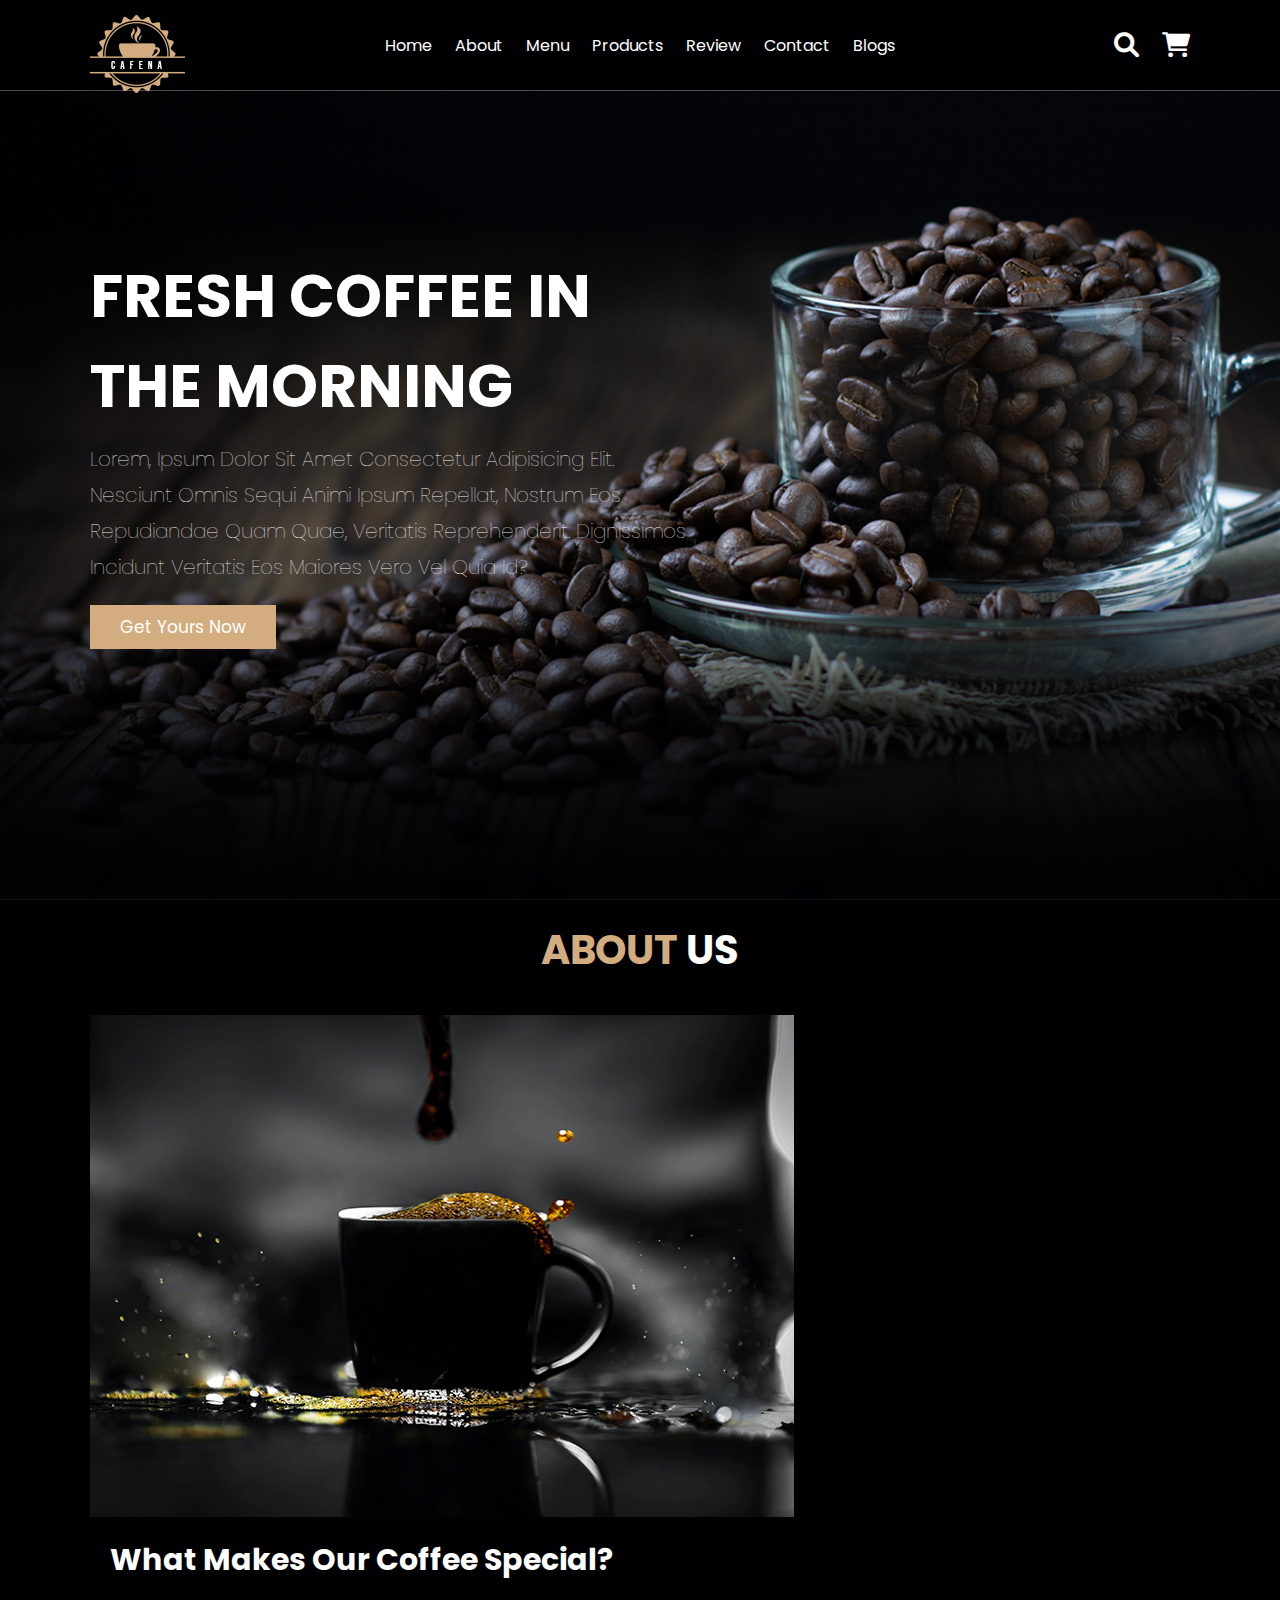
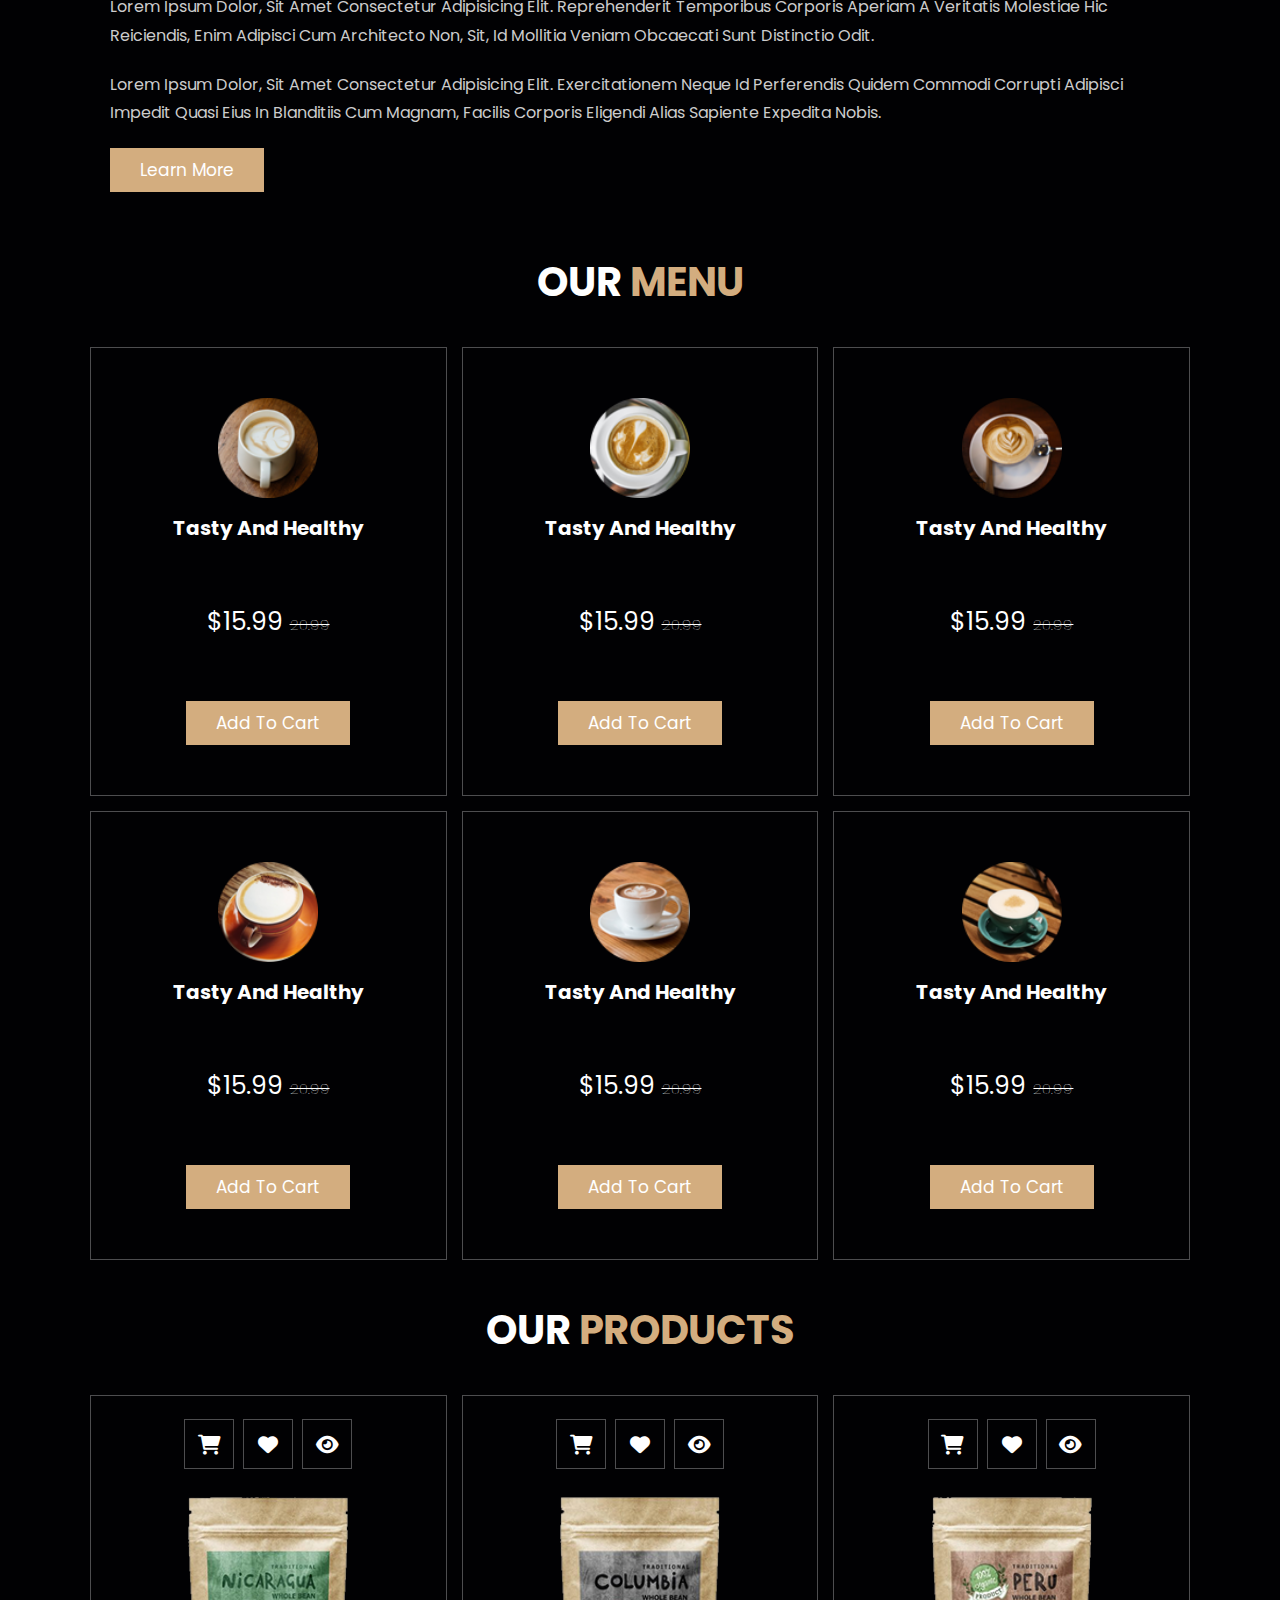
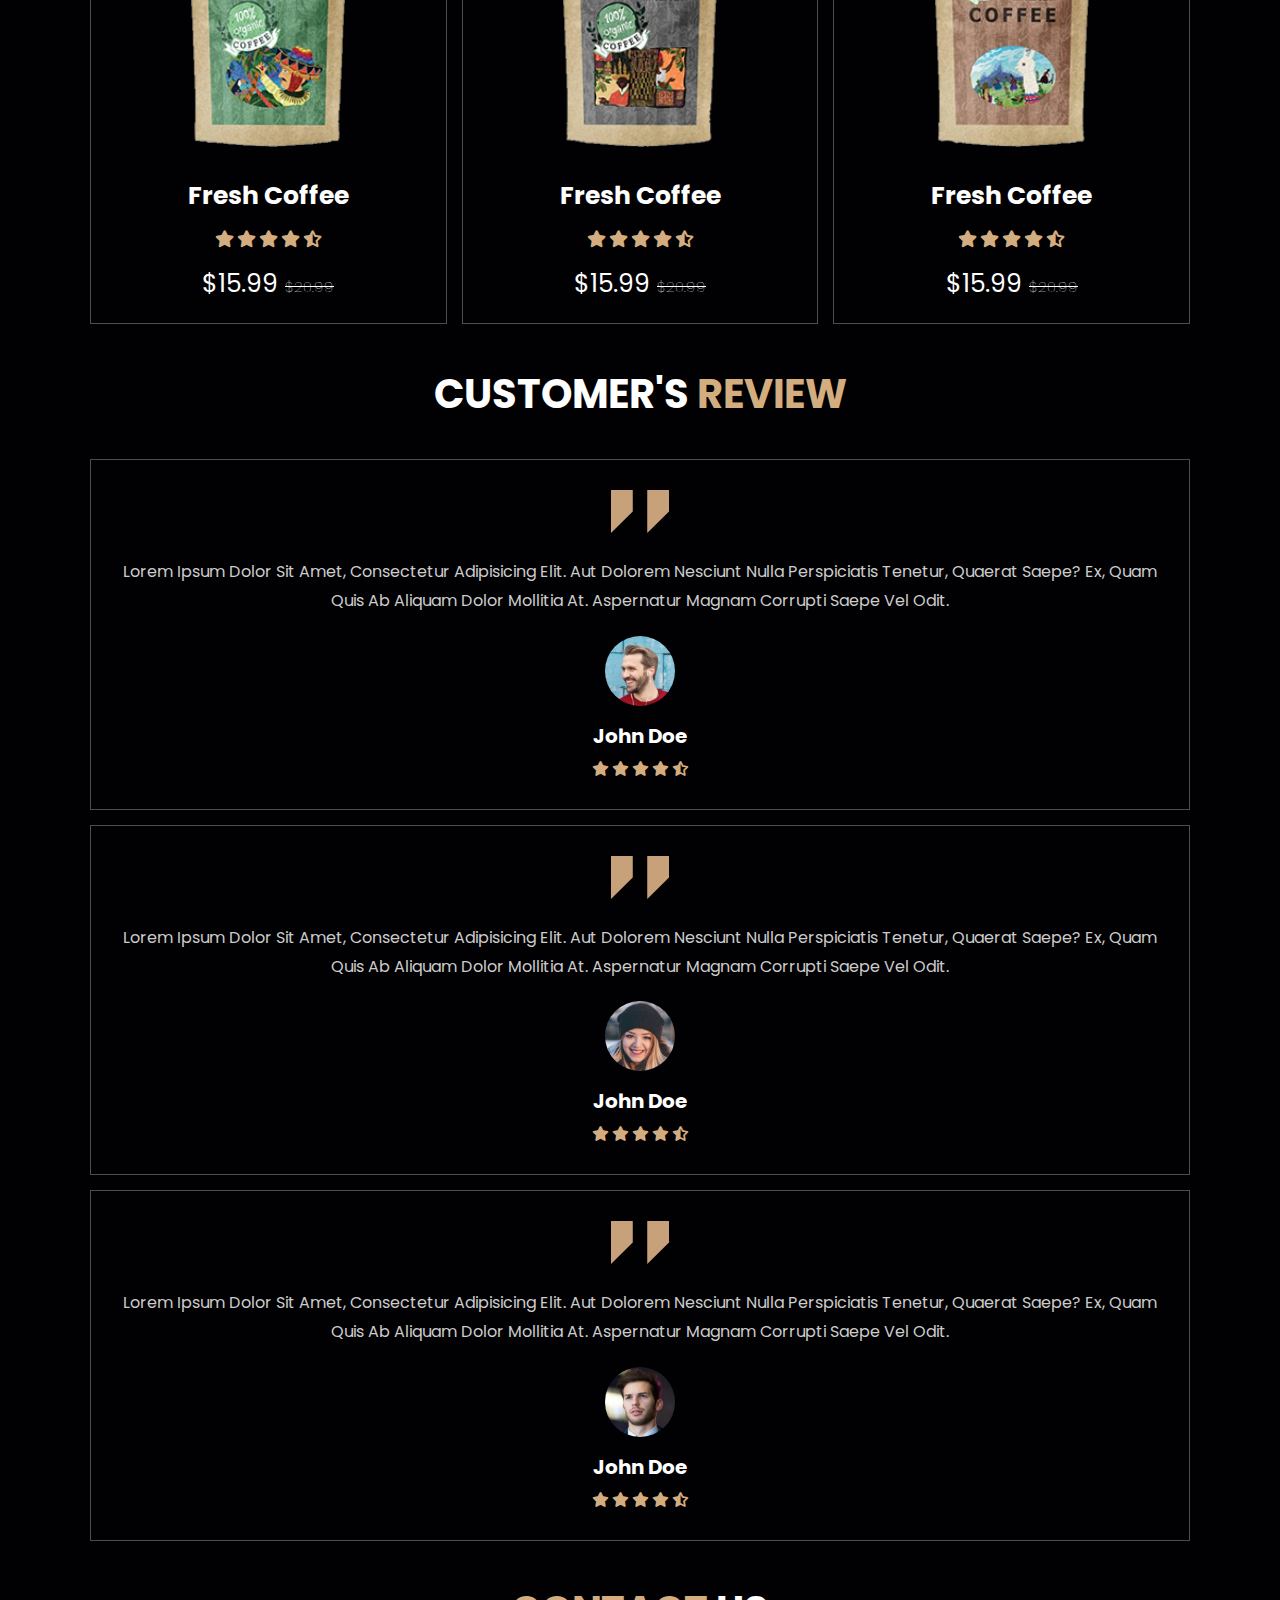
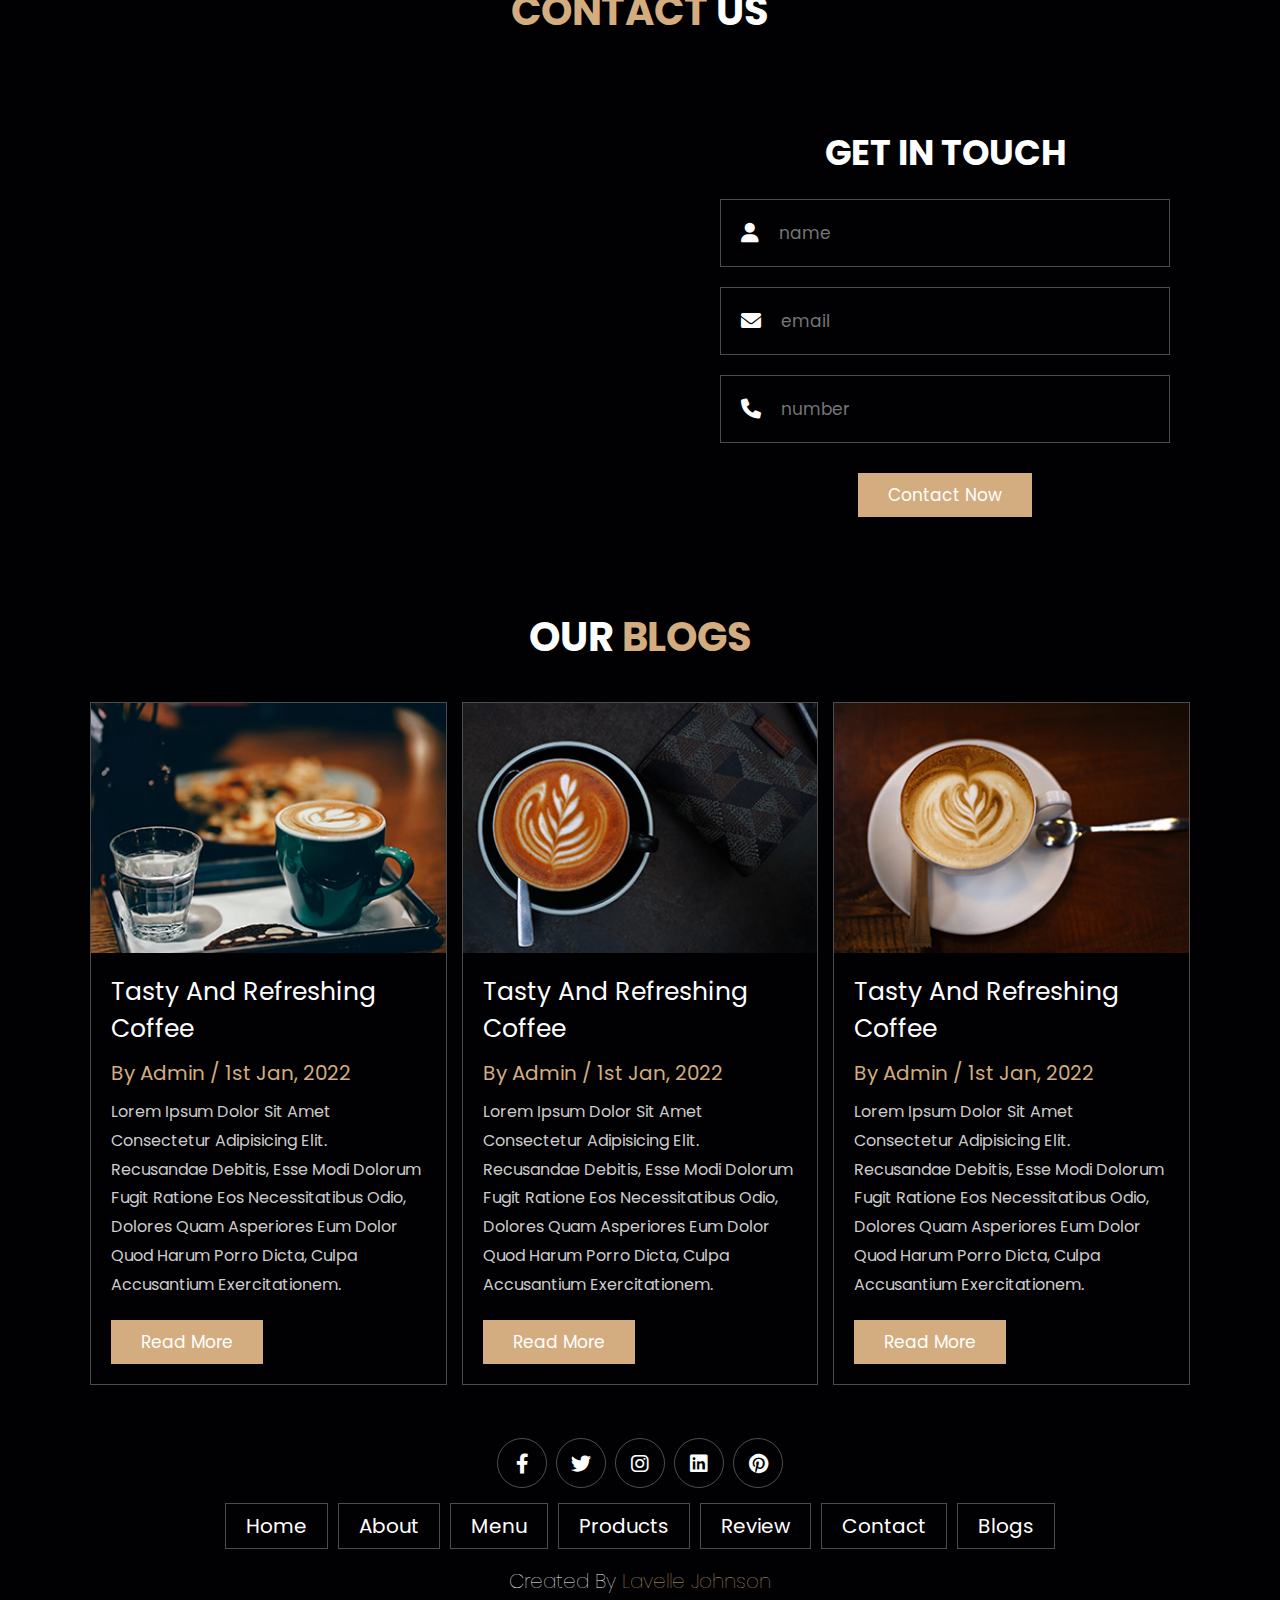
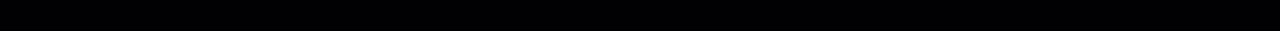
<file: index.html>
<!DOCTYPE html>
<html lang="en">
<head>
    <meta charset="UTF-8">
    <meta http-equiv="X-UA-Compatible" content="IE=edge">
    <meta name="viewport" content="width=device-width, initial-scale=1.0">
    <title>LJ Coffee Shop</title>
<!-- font awesome cdn link -->
    <link rel="stylesheet" href="https://cdnjs.cloudflare.com/ajax/libs/font-awesome/6.0.0/css/all.min.css">

    <!-- css file link -->
    <link rel="stylesheet" href="LJcoffee.css">

</head>
<body>
    
    <!-- header section starts -->

    <header class="header">

        <a href="#" class="logo">
            <img src="images/logo.png" alt="">
        </a>

        <navbar class="navbar">
            <a href="#home">home</a>
            <a href="#about">about</a>
            <a href="#menu">menu</a>
            <a href="#products">products</a>
            <a href="#review">review</a>
            <a href="#contact">contact</a>
            <a href="#blogs">blogs</a>
        </navbar>

        <div class="icons">
            <div class="fas fa-search" id="search-btn"></div>
            <div class="fas fa-shopping-cart" id="cart-btn"></div>
            <div class="fas fa-bars" id="menu-btn"></div>
        </div>

        <div class="search-form">
            <input type="search" id="search-box" placeholder="search here...">
            <label for="search-box" class="fas fa-search"></label>
        </div>

        <div class="cart-items-container">
            
            <div class="cart-item">
                <span class="fas fa-times"></span>
                <img src="images/cart-item-1.png" alt="">
                <div class="content">
                    <h3>cart item 01</h3>
                    <div class="price">$15.99/-</div>
                </div>
            </div>

            <div class="cart-item">
                <span class="fas fa-times"></span>
                <img src="images/cart-item-2.png" alt="">
                <div class="content">
                    <h3>cart item 21</h3>
                    <div class="price">$15.99/-</div>
                </div>
            </div>

            <div class="cart-item">
                <span class="fas fa-times"></span>
                <img src="images/cart-item-3.png" alt="">
                <div class="content">
                    <h3>cart item 03</h3>
                    <div class="price">$15.99/-</div>
                </div>
            </div>

            <div class="cart-item">
                <span class="fas fa-times"></span>
                <img src="images/cart-item-4.png" alt="">
                <div class="content">
                    <h3>cart item 04</h3>
                    <div class="price">$15.99/-</div>
                </div>
            </div>
            <a href="#" class="btn">checkout now</a>
        </div>

    </header>


    <!-- header section ends -->


<!-- home section starts -->

<section class="home" id="home">

    <div class="content">
        <h3>fresh coffee in the morning</h3>
        <p>Lorem, ipsum dolor sit amet consectetur adipisicing elit. Nesciunt omnis sequi animi ipsum repellat, nostrum eos repudiandae quam quae, veritatis reprehenderit. Dignissimos incidunt veritatis eos maiores vero vel quia id?</p>
        <a href="#" class="btn">get yours now</a>
    </div>

</section>


<!-- home section ends -->


<!-- about section starts -->

    <section class="about" id="about">

        <h1 class="heading"> <span>about</span> us </h1>

        <div class="row">
            <img src="images/about-img.jpeg" alt="">

            <div class="content">
                <h3>what makes our coffee special?</h3>
                <p>Lorem ipsum dolor, sit amet consectetur adipisicing elit. Reprehenderit temporibus corporis aperiam a veritatis molestiae hic reiciendis, enim adipisci cum architecto non, sit, id mollitia veniam obcaecati sunt distinctio odit.</p>
                <p>Lorem ipsum dolor, sit amet consectetur adipisicing elit. Exercitationem neque id perferendis quidem commodi corrupti adipisci impedit quasi eius in blanditiis cum magnam, facilis corporis eligendi alias sapiente expedita nobis.</p>
                <a href="#" class="btn">learn more</a>
            </div>

        </div>

    </section>


<!-- about section ends -->

<!-- menu section starts -->

    <section class="menu" id="menu">

        <h1 class="heading"> our <span>menu </span></h1>

        <div class="box-container">

            <div class="box">
                <img src="images/menu-1.png" alt="">
                <h3>tasty and healthy</h3>
                <div class="price"> $15.99 <span>20.99</span></div>
                <a href="#" class="btn">add to cart</a>
            </div>

            <div class="box">
                <img src="images/menu-2.png" alt="">
                <h3>tasty and healthy</h3>
                <div class="price"> $15.99 <span>20.99</span></div>
                <a href="#" class="btn">add to cart</a>
            </div>

            <div class="box">
                <img src="images/menu-3.png" alt="">
                <h3>tasty and healthy</h3>
                <div class="price"> $15.99 <span>20.99</span></div>
                <a href="#" class="btn">add to cart</a>
            </div>

            <div class="box">
                <img src="images/menu-4.png" alt="">
                <h3>tasty and healthy</h3>
                <div class="price"> $15.99 <span>20.99</span></div>
                <a href="#" class="btn">add to cart</a>
            </div>

            <div class="box">
                <img src="images/menu-5.png" alt="">
                <h3>tasty and healthy</h3>
                <div class="price"> $15.99 <span>20.99</span></div>
                <a href="#" class="btn">add to cart</a>
            </div>

            <div class="box">
                <img src="images/menu-6.png" alt="">
                <h3>tasty and healthy</h3>
                <div class="price"> $15.99 <span>20.99</span></div>
                <a href="#" class="btn">add to cart</a>
            </div>

        </div>

    </section>

<!-- menu section ends-->


<!-- products section starts -->

    <section class="products" id="products">

        <h1 class="heading"> our <span>products</span> </h1>

        <div class="box-container">

            <div class="box">
                <div class="icons">
                    <a href="#" class="fas fa-shopping-cart"></a>
                    <a href="#" class="fas fa-heart"></a>
                    <a href="#" class="fas fa-eye"></a>
                </div>
                <div class="image">
                    <img src="images/product-1.png" alt="">
                </div>
                <div class="content">
                    <h3>fresh coffee</h3>
                     <div class="stars">
                        <i class="fas fa-star"></i>
                        <i class="fas fa-star"></i>
                        <i class="fas fa-star"></i>
                        <i class="fas fa-star"></i>
                        <i class="fas fa-star-half-alt"></i>
                    </div>
                    <div class="price">$15.99 <span>$20.99</span></div>
                </div>
            </div>

            <div class="box">
                <div class="icons">
                    <a href="#" class="fas fa-shopping-cart"></a>
                    <a href="#" class="fas fa-heart"></a>
                    <a href="#" class="fas fa-eye"></a>
                </div>
                <div class="image">
                    <img src="images/product-2.png" alt="">
                </div>
                <div class="content">
                    <h3>fresh coffee</h3>
                     <div class="stars">
                        <i class="fas fa-star"></i>
                        <i class="fas fa-star"></i>
                        <i class="fas fa-star"></i>
                        <i class="fas fa-star"></i>
                        <i class="fas fa-star-half-alt"></i>
                    </div>
                    <div class="price">$15.99 <span>$20.99</span></div>
                </div>
            </div>

            <div class="box">
                <div class="icons">
                    <a href="#" class="fas fa-shopping-cart"></a>
                    <a href="#" class="fas fa-heart"></a>
                    <a href="#" class="fas fa-eye"></a>
                </div>
                <div class="image">
                    <img src="images/product-3.png" alt="">
                </div>
                <div class="content">
                    <h3>fresh coffee</h3>
                     <div class="stars">
                        <i class="fas fa-star"></i>
                        <i class="fas fa-star"></i>
                        <i class="fas fa-star"></i>
                        <i class="fas fa-star"></i>
                        <i class="fas fa-star-half-alt"></i>
                    </div>
                    <div class="price">$15.99 <span>$20.99</span></div>
                </div>
            </div>

        </div>


    </section>


<!-- products section ends -->

<!-- review section starts -->

    <section class="review" id="review">

        <h1 class="heading">customer's <span>review</span> </h1>

        <div class="box-container">

            <div class="box">
                <img src="images/quote-img.png" alt="" class="quote">
                <p>Lorem ipsum dolor sit amet, consectetur adipisicing elit. Aut dolorem nesciunt nulla perspiciatis tenetur, quaerat saepe? Ex, quam quis ab aliquam dolor mollitia at. Aspernatur magnam corrupti saepe vel odit.</p>
                <img src="images/pic-1.png" alt="" class="user" />
                <h3>john doe</h3>
                <div class="stars">
                    <i class="fas fa-star"></i>
                    <i class="fas fa-star"></i>
                    <i class="fas fa-star"></i>
                    <i class="fas fa-star"></i>
                    <i class="fas fa-star-half-alt"></i>
                </div>
            </div>

            <div class="box">
                <img src="images/quote-img.png" alt="" class="quote">
                <p>Lorem ipsum dolor sit amet, consectetur adipisicing elit. Aut dolorem nesciunt nulla perspiciatis tenetur, quaerat saepe? Ex, quam quis ab aliquam dolor mollitia at. Aspernatur magnam corrupti saepe vel odit.</p>
                <img src="images/pic-2.png" alt="" class="user" />
                <h3>john doe</h3>
                <div class="stars">
                    <i class="fas fa-star"></i>
                    <i class="fas fa-star"></i>
                    <i class="fas fa-star"></i>
                    <i class="fas fa-star"></i>
                    <i class="fas fa-star-half-alt"></i>
                </div>
            </div>

            <div class="box">
                <img src="images/quote-img.png" alt="" class="quote">
                <p>Lorem ipsum dolor sit amet, consectetur adipisicing elit. Aut dolorem nesciunt nulla perspiciatis tenetur, quaerat saepe? Ex, quam quis ab aliquam dolor mollitia at. Aspernatur magnam corrupti saepe vel odit.</p>
                <img src="images/pic-3.png" alt="" class="user" />
                <h3>john doe</h3>
                <div class="stars">
                    <i class="fas fa-star"></i>
                    <i class="fas fa-star"></i>
                    <i class="fas fa-star"></i>
                    <i class="fas fa-star"></i>
                    <i class="fas fa-star-half-alt"></i>
                </div>
            </div>

        </div>

    </section>

<!-- review section ends -->
    
<!-- contact section starts -->

    <section class="contact" id="contact">

        <h1 class="heading"> <span>contact</span> us</h1>

        <div class="row">

            <iframe src="https://www.google.com/maps/embed?pb=!1m18!1m12!1m3!1d25222.105577192186!2d-122.40714200651279!3
            d37.79558899010405!2m3!1f0!2f0!3f0!3m2!1i1024!2i768!4f13.1!3m3!1m2!1s0x808580668e8f3159%3A0x6cf7a313d6a53ec7!2s
            Ferry%20Building!5e0!3m2!1sen!2sus!4v1647239225805!5m2!1sen!2sus" width="600" height="450" style="border:0;" 
            allowfullscreen="" loading="lazy"></iframe>

            <form action="">
                <h3>get in touch</h3>
                <div class="inputBox">
                    <span class="fas fa-user"></span>
                    <input type="text" placeholder="name"> 
                </div>
                <div class="inputBox">
                    <span class="fas fa-envelope"></span>
                    <input type="email" placeholder="email"> 
                </div>
                <div class="inputBox">
                    <span class="fas fa-phone"></span>
                    <input type="number" placeholder="number"> 
                </div>
                <input type="submit" value="contact now" class="btn">
            </form>

        </div>

    </section>


<!-- contact section ends -->

<!-- blogs section starts-->

<section class="blogs" id="blogs">

    <h1 class="heading">our <span>blogs</span> </h1>

    <div class="box-container">

        <div class="box">
            <div class="image">
                <img src="images/blog-1.jpeg" alt="">
            </div>
            <div class="content">
                <a href="#" class="title">tasty and refreshing coffee</a>
                <span>by admin / 1st jan, 2022</span>
                <p>Lorem ipsum dolor sit amet consectetur adipisicing elit. Recusandae debitis, 
                    esse modi dolorum fugit ratione eos necessitatibus odio,
                     dolores quam asperiores eum dolor quod harum porro dicta, 
                    culpa accusantium exercitationem.</p>
                    <a href="#" class="btn">read more</a>
            </div>
        </div>

        <div class="box">
            <div class="image">
                <img src="images/blog-2.jpeg" alt="">
            </div>
            <div class="content">
                <a href="#" class="title">tasty and refreshing coffee</a>
                <span>by admin / 1st jan, 2022</span>
                <p>Lorem ipsum dolor sit amet consectetur adipisicing elit. Recusandae debitis, 
                    esse modi dolorum fugit ratione eos necessitatibus odio,
                     dolores quam asperiores eum dolor quod harum porro dicta, 
                    culpa accusantium exercitationem.</p>
                    <a href="#" class="btn">read more</a>
            </div>
        </div>

        <div class="box">
            <div class="image">
                <img src="images/blog-3.jpeg" alt="">
            </div>
            <div class="content">
                <a href="#" class="title">tasty and refreshing coffee</a>
                <span>by admin / 1st jan, 2022</span>
                <p>Lorem ipsum dolor sit amet consectetur adipisicing elit. Recusandae debitis, 
                    esse modi dolorum fugit ratione eos necessitatibus odio,
                     dolores quam asperiores eum dolor quod harum porro dicta, 
                    culpa accusantium exercitationem.</p>
                    <a href="#" class="btn">read more</a>
            </div>
        </div>


    </div>

</section>

<!-- blogs section ends -->


<!-- footer section starts -->

    <section class="footer">

        <div class="share">
            <a href="#" class="fab fa-facebook-f"></a>
            <a href="#" class="fab fa-twitter"></a>
            <a href="#" class="fab fa-instagram"></a>
            <a href="#" class="fab fa-linkedin"></a>
            <a href="#" class="fab fa-pinterest"></a>
        </div>

        <div class="links">
            <a href="#">home</a>
            <a href="#">about</a>
            <a href="#">menu</a>
            <a href="#">products</a>
            <a href="#">review</a>
            <a href="#">contact</a>
            <a href="#">blogs</a>
        </div>

        <div class="credit"> created by <span>Lavelle Johnson</span></div>

    </section>

<!-- footer section ends -->
    <!--  js file link -->
    <script src="LJcoffee.js"></script>
</body>
</html>
</file>
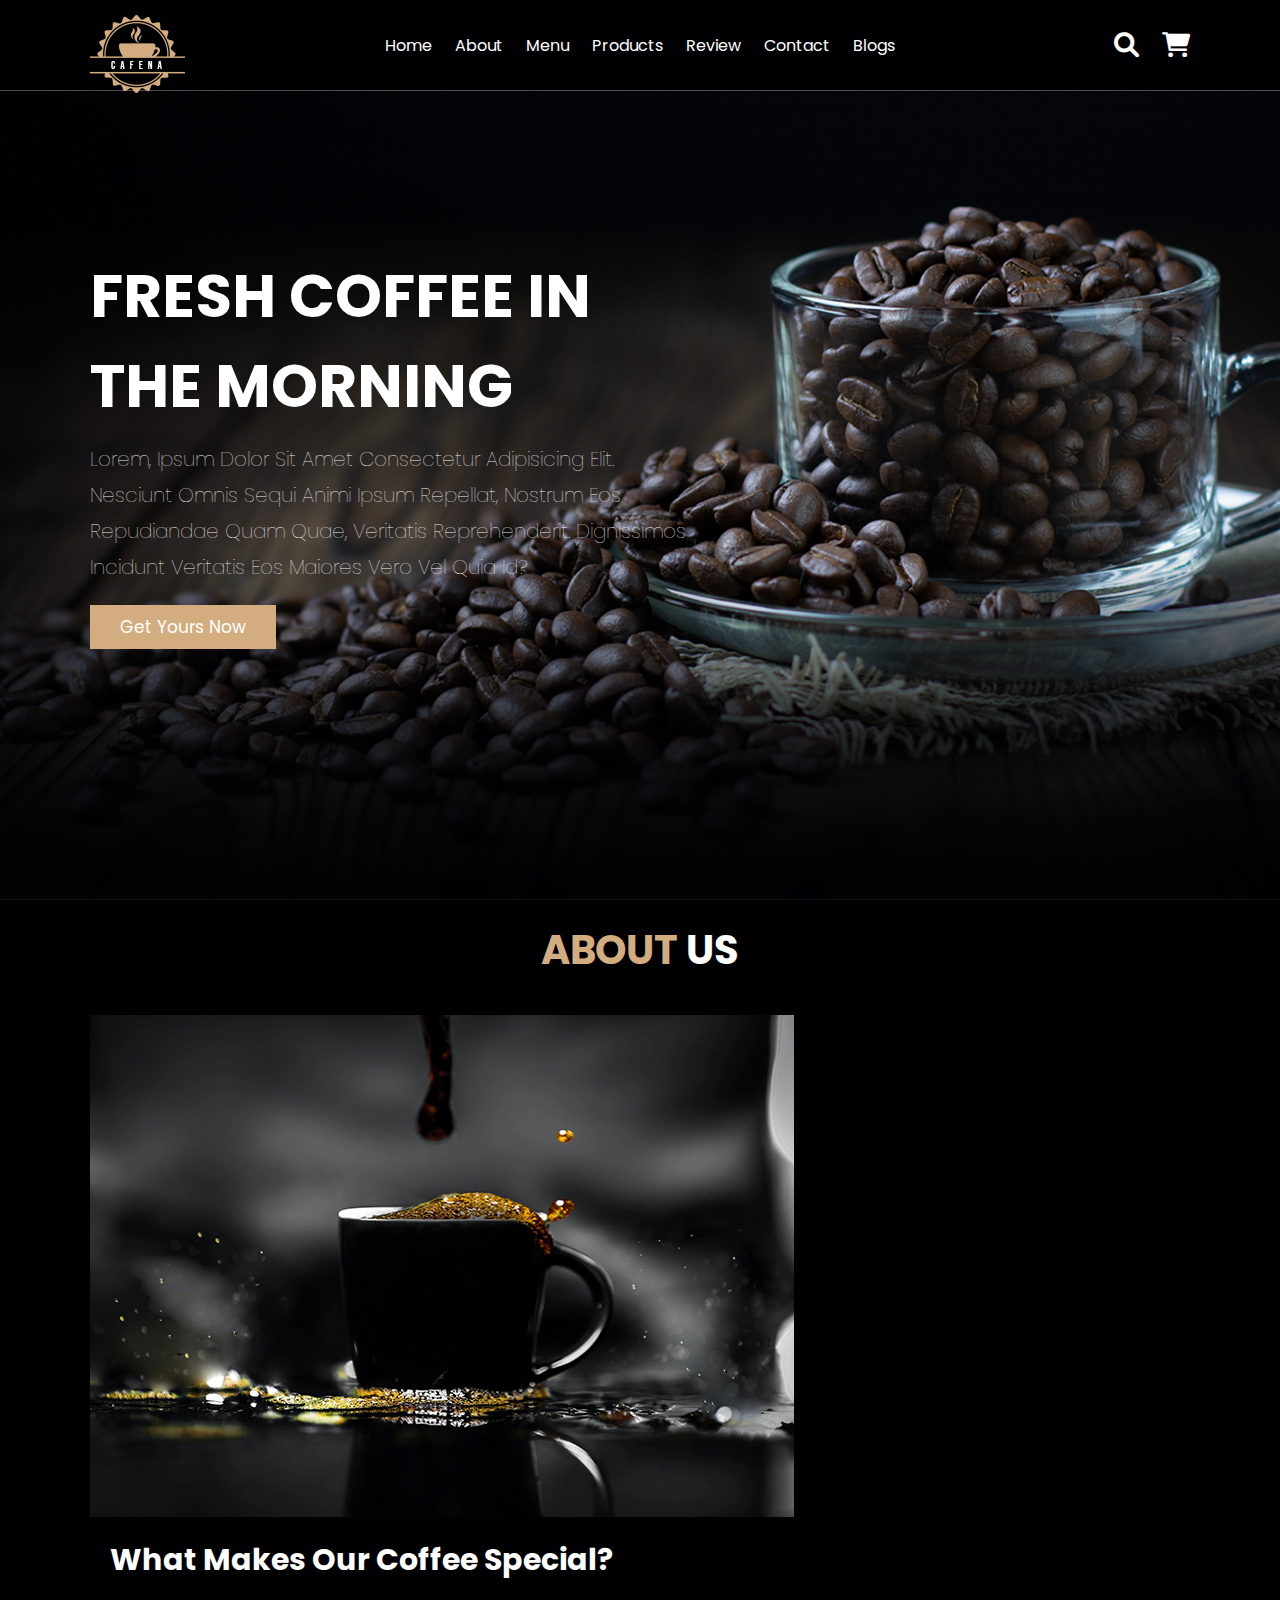
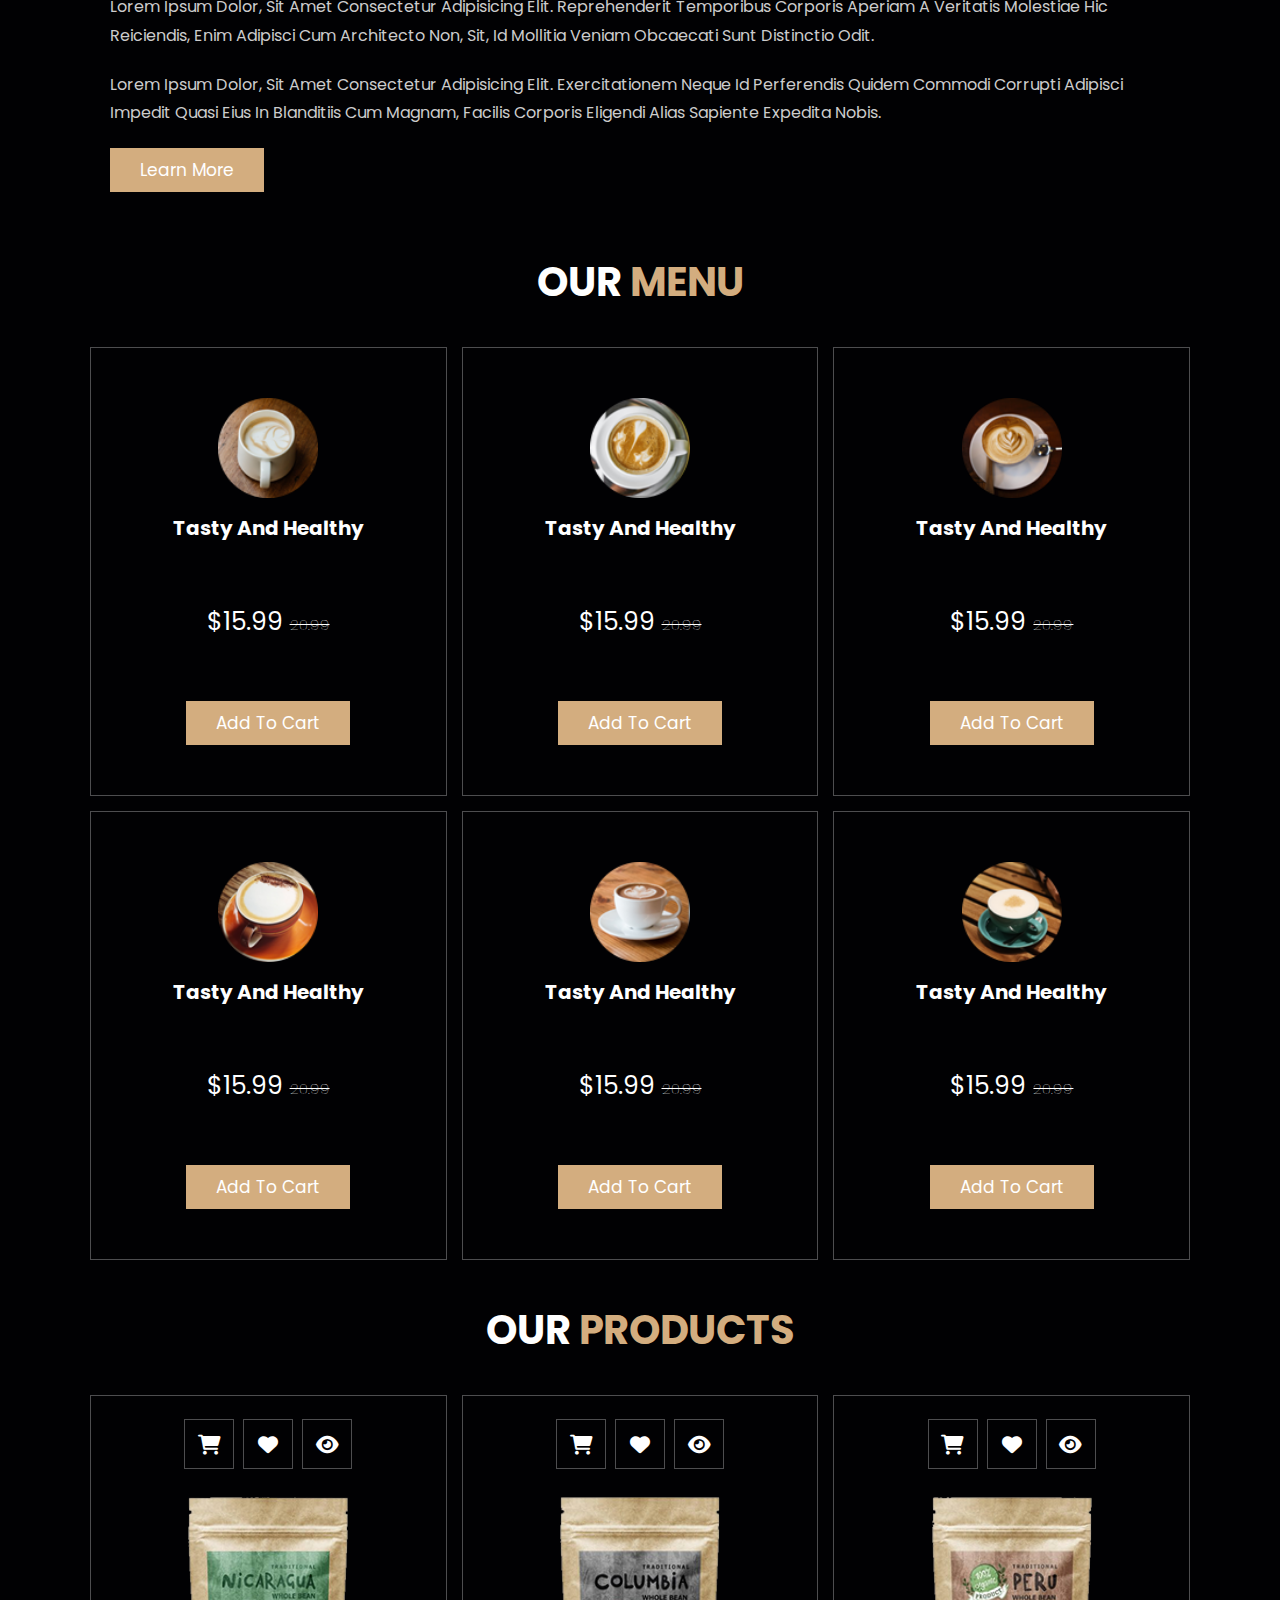
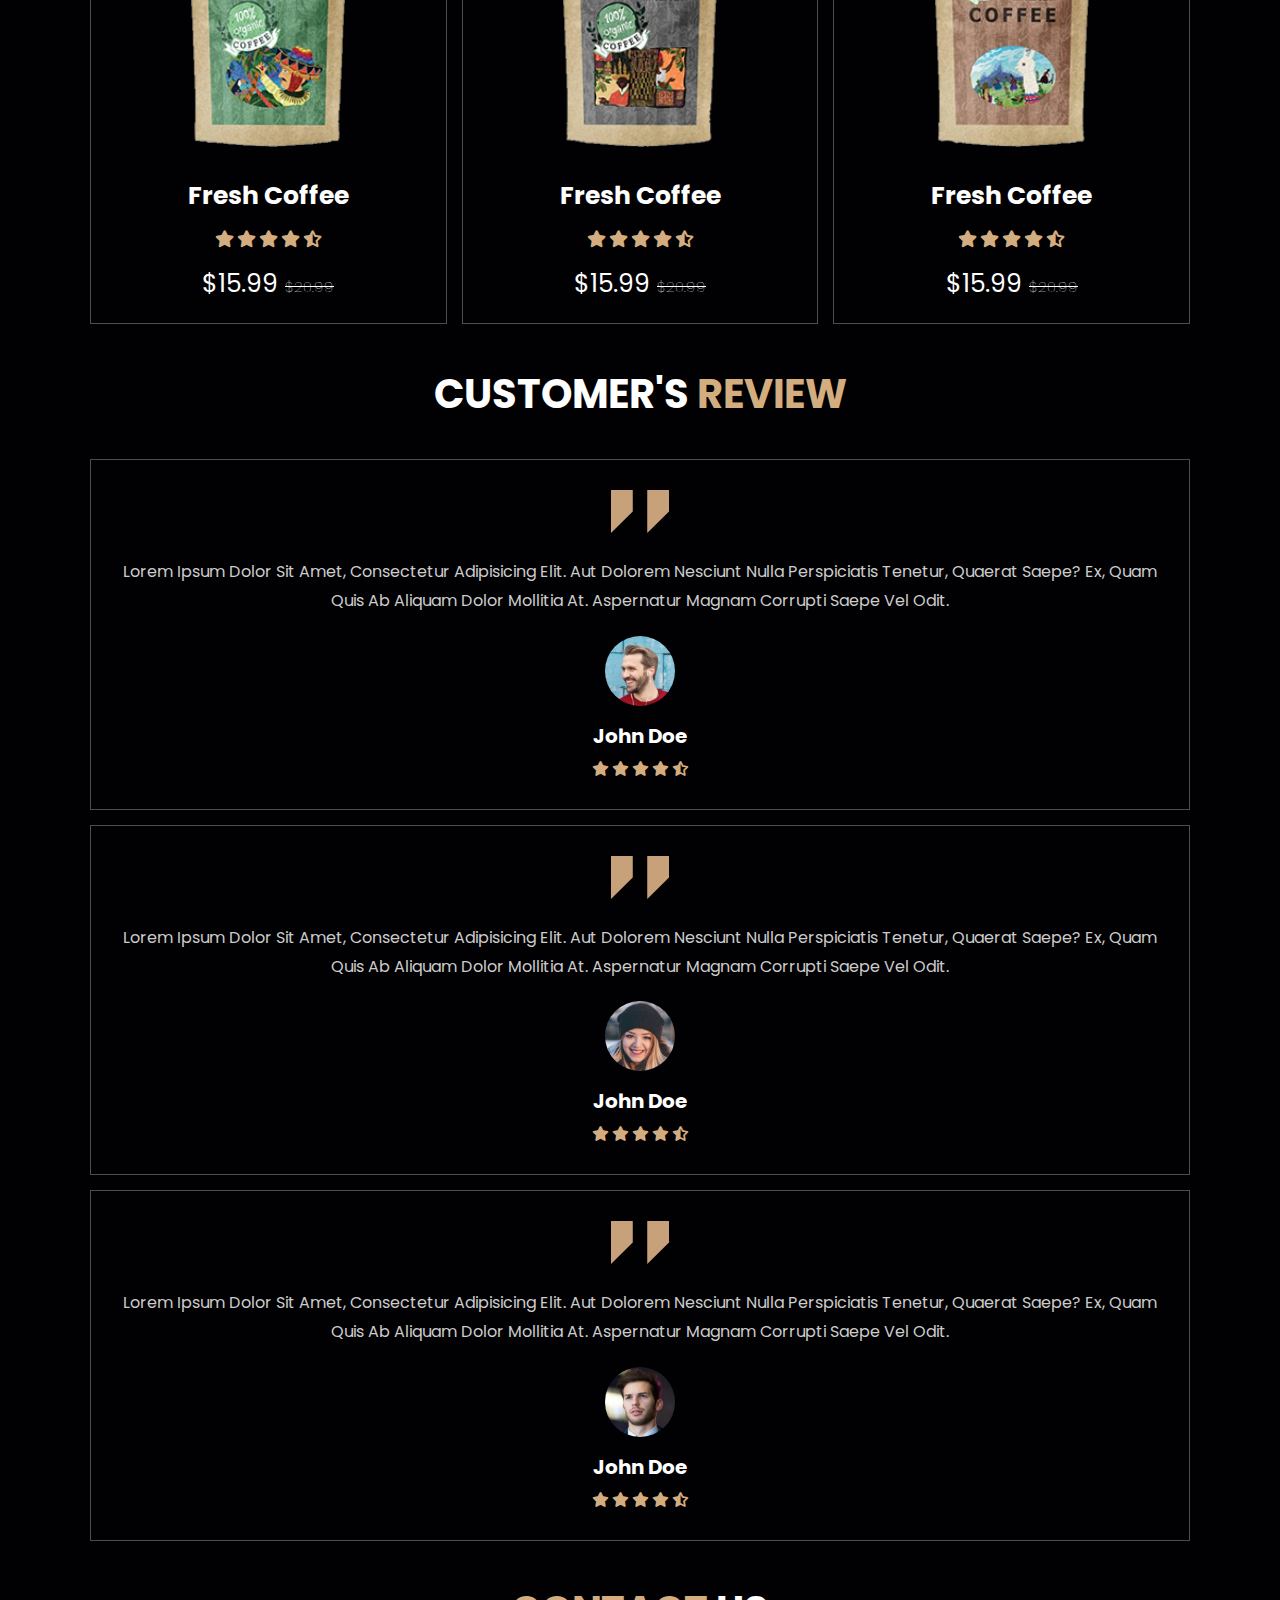
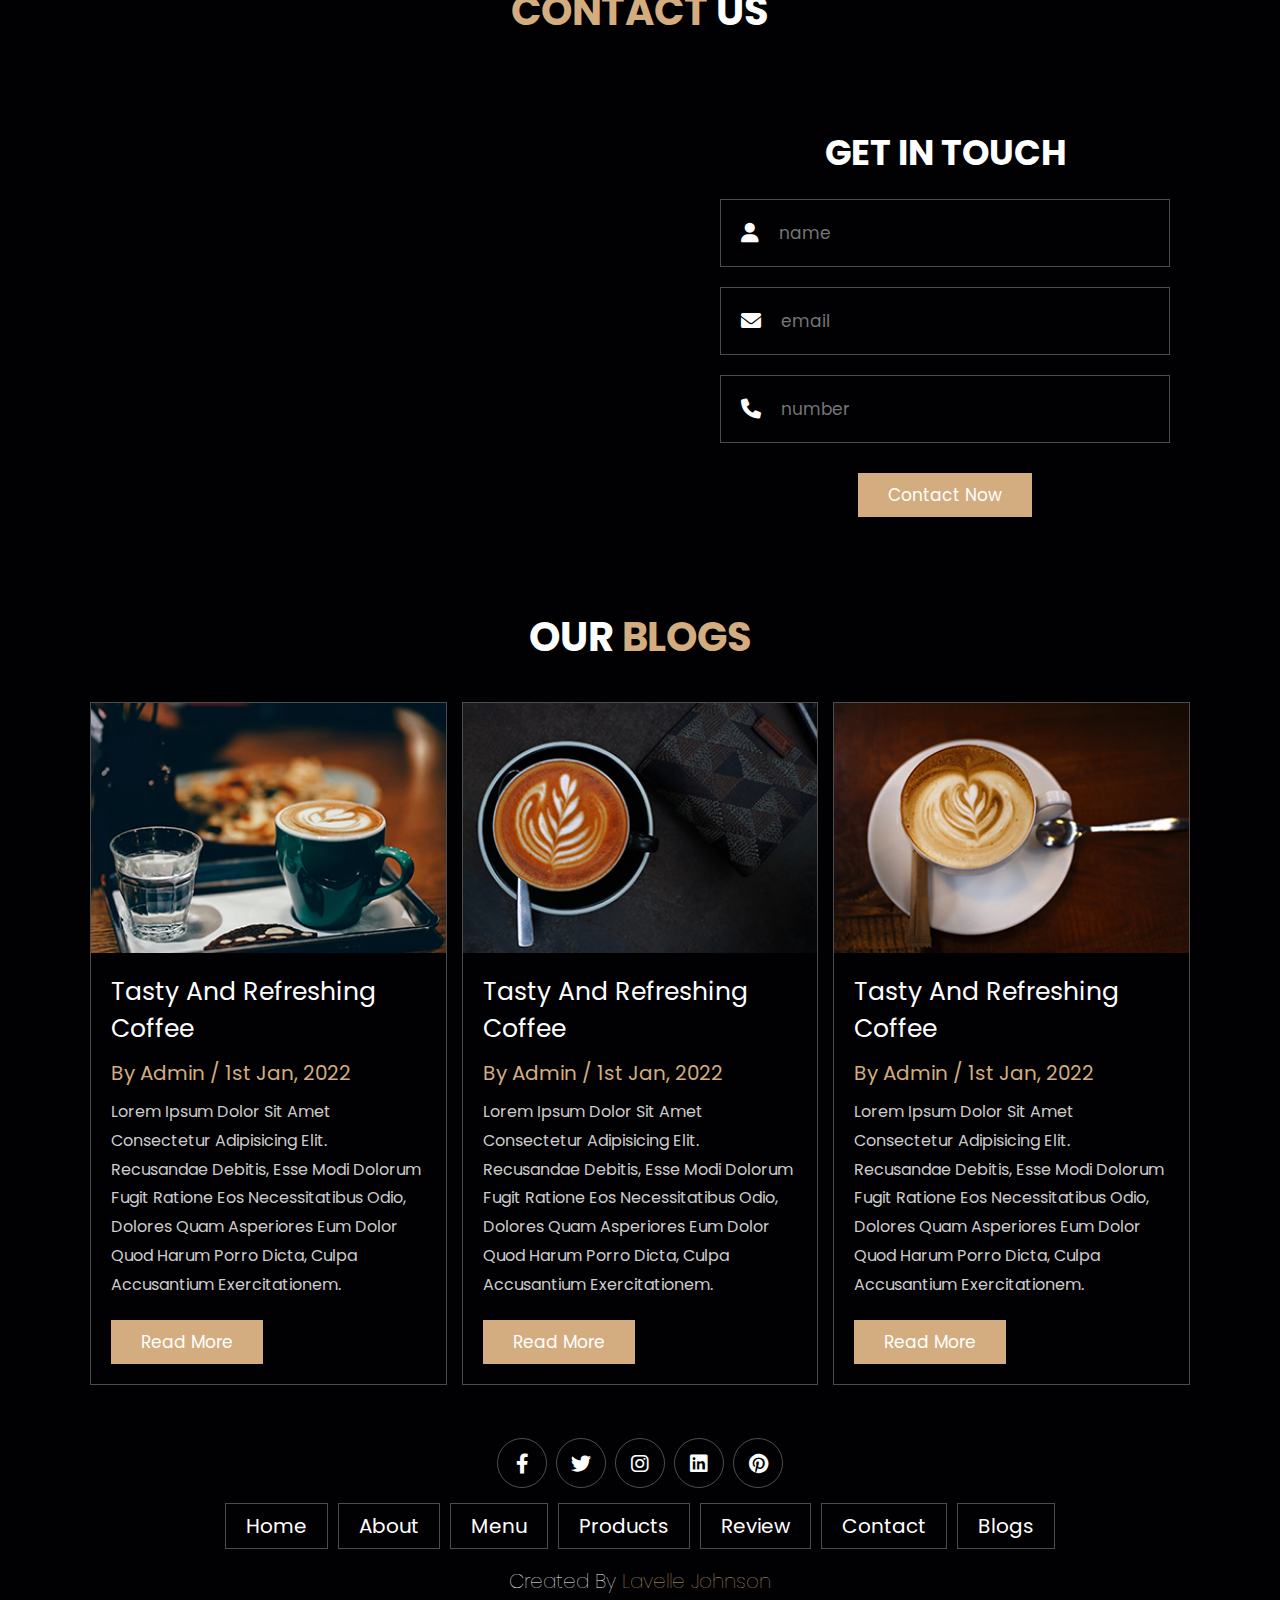
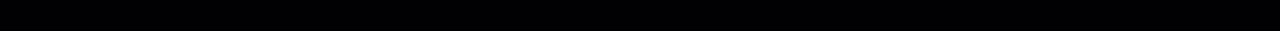
<file: LJcoffee.html>
<!DOCTYPE html>
<html lang="en">
<head>
    <meta charset="UTF-8">
    <meta http-equiv="X-UA-Compatible" content="IE=edge">
    <meta name="viewport" content="width=device-width, initial-scale=1.0">
    <title>LJ Coffee Shop</title>
<!-- font awesome cdn link -->
    <link rel="stylesheet" href="https://cdnjs.cloudflare.com/ajax/libs/font-awesome/6.0.0/css/all.min.css">

    <!-- css file link -->
    <link rel="stylesheet" href="LJcoffee.css">

</head>
<body>
    
    <!-- header section starts -->

    <header class="header">

        <a href="#" class="logo">
            <img src="images/logo.png" alt="">
        </a>

        <navbar class="navbar">
            <a href="#home">home</a>
            <a href="#about">about</a>
            <a href="#menu">menu</a>
            <a href="#products">products</a>
            <a href="#review">review</a>
            <a href="#contact">contact</a>
            <a href="#blogs">blogs</a>
        </navbar>

        <div class="icons">
            <div class="fas fa-search" id="search-btn"></div>
            <div class="fas fa-shopping-cart" id="cart-btn"></div>
            <div class="fas fa-bars" id="menu-btn"></div>
        </div>

        <div class="search-form">
            <input type="search" id="search-box" placeholder="search here...">
            <label for="search-box" class="fas fa-search"></label>
        </div>

        <div class="cart-items-container">
            
            <div class="cart-item">
                <span class="fas fa-times"></span>
                <img src="images/cart-item-1.png" alt="">
                <div class="content">
                    <h3>cart item 01</h3>
                    <div class="price">$15.99/-</div>
                </div>
            </div>

            <div class="cart-item">
                <span class="fas fa-times"></span>
                <img src="images/cart-item-2.png" alt="">
                <div class="content">
                    <h3>cart item 21</h3>
                    <div class="price">$15.99/-</div>
                </div>
            </div>

            <div class="cart-item">
                <span class="fas fa-times"></span>
                <img src="images/cart-item-3.png" alt="">
                <div class="content">
                    <h3>cart item 03</h3>
                    <div class="price">$15.99/-</div>
                </div>
            </div>

            <div class="cart-item">
                <span class="fas fa-times"></span>
                <img src="images/cart-item-4.png" alt="">
                <div class="content">
                    <h3>cart item 04</h3>
                    <div class="price">$15.99/-</div>
                </div>
            </div>
            <a href="#" class="btn">checkout now</a>
        </div>

    </header>


    <!-- header section ends -->


<!-- home section starts -->

<section class="home" id="home">

    <div class="content">
        <h3>fresh coffee in the morning</h3>
        <p>Lorem, ipsum dolor sit amet consectetur adipisicing elit. Nesciunt omnis sequi animi ipsum repellat, nostrum eos repudiandae quam quae, veritatis reprehenderit. Dignissimos incidunt veritatis eos maiores vero vel quia id?</p>
        <a href="#" class="btn">get yours now</a>
    </div>

</section>


<!-- home section ends -->


<!-- about section starts -->

    <section class="about" id="about">

        <h1 class="heading"> <span>about</span> us </h1>

        <div class="row">
            <img src="images/about-img.jpeg" alt="">

            <div class="content">
                <h3>what makes our coffee special?</h3>
                <p>Lorem ipsum dolor, sit amet consectetur adipisicing elit. Reprehenderit temporibus corporis aperiam a veritatis molestiae hic reiciendis, enim adipisci cum architecto non, sit, id mollitia veniam obcaecati sunt distinctio odit.</p>
                <p>Lorem ipsum dolor, sit amet consectetur adipisicing elit. Exercitationem neque id perferendis quidem commodi corrupti adipisci impedit quasi eius in blanditiis cum magnam, facilis corporis eligendi alias sapiente expedita nobis.</p>
                <a href="#" class="btn">learn more</a>
            </div>

        </div>

    </section>


<!-- about section ends -->

<!-- menu section starts -->

    <section class="menu" id="menu">

        <h1 class="heading"> our <span>menu </span></h1>

        <div class="box-container">

            <div class="box">
                <img src="images/menu-1.png" alt="">
                <h3>tasty and healthy</h3>
                <div class="price"> $15.99 <span>20.99</span></div>
                <a href="#" class="btn">add to cart</a>
            </div>

            <div class="box">
                <img src="images/menu-2.png" alt="">
                <h3>tasty and healthy</h3>
                <div class="price"> $15.99 <span>20.99</span></div>
                <a href="#" class="btn">add to cart</a>
            </div>

            <div class="box">
                <img src="images/menu-3.png" alt="">
                <h3>tasty and healthy</h3>
                <div class="price"> $15.99 <span>20.99</span></div>
                <a href="#" class="btn">add to cart</a>
            </div>

            <div class="box">
                <img src="images/menu-4.png" alt="">
                <h3>tasty and healthy</h3>
                <div class="price"> $15.99 <span>20.99</span></div>
                <a href="#" class="btn">add to cart</a>
            </div>

            <div class="box">
                <img src="images/menu-5.png" alt="">
                <h3>tasty and healthy</h3>
                <div class="price"> $15.99 <span>20.99</span></div>
                <a href="#" class="btn">add to cart</a>
            </div>

            <div class="box">
                <img src="images/menu-6.png" alt="">
                <h3>tasty and healthy</h3>
                <div class="price"> $15.99 <span>20.99</span></div>
                <a href="#" class="btn">add to cart</a>
            </div>

        </div>

    </section>

<!-- menu section ends-->


<!-- products section starts -->

    <section class="products" id="products">

        <h1 class="heading"> our <span>products</span> </h1>

        <div class="box-container">

            <div class="box">
                <div class="icons">
                    <a href="#" class="fas fa-shopping-cart"></a>
                    <a href="#" class="fas fa-heart"></a>
                    <a href="#" class="fas fa-eye"></a>
                </div>
                <div class="image">
                    <img src="images/product-1.png" alt="">
                </div>
                <div class="content">
                    <h3>fresh coffee</h3>
                     <div class="stars">
                        <i class="fas fa-star"></i>
                        <i class="fas fa-star"></i>
                        <i class="fas fa-star"></i>
                        <i class="fas fa-star"></i>
                        <i class="fas fa-star-half-alt"></i>
                    </div>
                    <div class="price">$15.99 <span>$20.99</span></div>
                </div>
            </div>

            <div class="box">
                <div class="icons">
                    <a href="#" class="fas fa-shopping-cart"></a>
                    <a href="#" class="fas fa-heart"></a>
                    <a href="#" class="fas fa-eye"></a>
                </div>
                <div class="image">
                    <img src="images/product-2.png" alt="">
                </div>
                <div class="content">
                    <h3>fresh coffee</h3>
                     <div class="stars">
                        <i class="fas fa-star"></i>
                        <i class="fas fa-star"></i>
                        <i class="fas fa-star"></i>
                        <i class="fas fa-star"></i>
                        <i class="fas fa-star-half-alt"></i>
                    </div>
                    <div class="price">$15.99 <span>$20.99</span></div>
                </div>
            </div>

            <div class="box">
                <div class="icons">
                    <a href="#" class="fas fa-shopping-cart"></a>
                    <a href="#" class="fas fa-heart"></a>
                    <a href="#" class="fas fa-eye"></a>
                </div>
                <div class="image">
                    <img src="images/product-3.png" alt="">
                </div>
                <div class="content">
                    <h3>fresh coffee</h3>
                     <div class="stars">
                        <i class="fas fa-star"></i>
                        <i class="fas fa-star"></i>
                        <i class="fas fa-star"></i>
                        <i class="fas fa-star"></i>
                        <i class="fas fa-star-half-alt"></i>
                    </div>
                    <div class="price">$15.99 <span>$20.99</span></div>
                </div>
            </div>

        </div>


    </section>


<!-- products section ends -->

<!-- review section starts -->

    <section class="review" id="review">

        <h1 class="heading">customer's <span>review</span> </h1>

        <div class="box-container">

            <div class="box">
                <img src="images/quote-img.png" alt="" class="quote">
                <p>Lorem ipsum dolor sit amet, consectetur adipisicing elit. Aut dolorem nesciunt nulla perspiciatis tenetur, quaerat saepe? Ex, quam quis ab aliquam dolor mollitia at. Aspernatur magnam corrupti saepe vel odit.</p>
                <img src="images/pic-1.png" alt="" class="user" />
                <h3>john doe</h3>
                <div class="stars">
                    <i class="fas fa-star"></i>
                    <i class="fas fa-star"></i>
                    <i class="fas fa-star"></i>
                    <i class="fas fa-star"></i>
                    <i class="fas fa-star-half-alt"></i>
                </div>
            </div>

            <div class="box">
                <img src="images/quote-img.png" alt="" class="quote">
                <p>Lorem ipsum dolor sit amet, consectetur adipisicing elit. Aut dolorem nesciunt nulla perspiciatis tenetur, quaerat saepe? Ex, quam quis ab aliquam dolor mollitia at. Aspernatur magnam corrupti saepe vel odit.</p>
                <img src="images/pic-2.png" alt="" class="user" />
                <h3>john doe</h3>
                <div class="stars">
                    <i class="fas fa-star"></i>
                    <i class="fas fa-star"></i>
                    <i class="fas fa-star"></i>
                    <i class="fas fa-star"></i>
                    <i class="fas fa-star-half-alt"></i>
                </div>
            </div>

            <div class="box">
                <img src="images/quote-img.png" alt="" class="quote">
                <p>Lorem ipsum dolor sit amet, consectetur adipisicing elit. Aut dolorem nesciunt nulla perspiciatis tenetur, quaerat saepe? Ex, quam quis ab aliquam dolor mollitia at. Aspernatur magnam corrupti saepe vel odit.</p>
                <img src="images/pic-3.png" alt="" class="user" />
                <h3>john doe</h3>
                <div class="stars">
                    <i class="fas fa-star"></i>
                    <i class="fas fa-star"></i>
                    <i class="fas fa-star"></i>
                    <i class="fas fa-star"></i>
                    <i class="fas fa-star-half-alt"></i>
                </div>
            </div>

        </div>

    </section>

<!-- review section ends -->
    
<!-- contact section starts -->

    <section class="contact" id="contact">

        <h1 class="heading"> <span>contact</span> us</h1>

        <div class="row">

            <iframe src="https://www.google.com/maps/embed?pb=!1m18!1m12!1m3!1d25222.105577192186!2d-122.40714200651279!3
            d37.79558899010405!2m3!1f0!2f0!3f0!3m2!1i1024!2i768!4f13.1!3m3!1m2!1s0x808580668e8f3159%3A0x6cf7a313d6a53ec7!2s
            Ferry%20Building!5e0!3m2!1sen!2sus!4v1647239225805!5m2!1sen!2sus" width="600" height="450" style="border:0;" 
            allowfullscreen="" loading="lazy"></iframe>

            <form action="">
                <h3>get in touch</h3>
                <div class="inputBox">
                    <span class="fas fa-user"></span>
                    <input type="text" placeholder="name"> 
                </div>
                <div class="inputBox">
                    <span class="fas fa-envelope"></span>
                    <input type="email" placeholder="email"> 
                </div>
                <div class="inputBox">
                    <span class="fas fa-phone"></span>
                    <input type="number" placeholder="number"> 
                </div>
                <input type="submit" value="contact now" class="btn">
            </form>

        </div>

    </section>


<!-- contact section ends -->

<!-- blogs section starts-->

<section class="blogs" id="blogs">

    <h1 class="heading">our <span>blogs</span> </h1>

    <div class="box-container">

        <div class="box">
            <div class="image">
                <img src="images/blog-1.jpeg" alt="">
            </div>
            <div class="content">
                <a href="#" class="title">tasty and refreshing coffee</a>
                <span>by admin / 1st jan, 2022</span>
                <p>Lorem ipsum dolor sit amet consectetur adipisicing elit. Recusandae debitis, 
                    esse modi dolorum fugit ratione eos necessitatibus odio,
                     dolores quam asperiores eum dolor quod harum porro dicta, 
                    culpa accusantium exercitationem.</p>
                    <a href="#" class="btn">read more</a>
            </div>
        </div>

        <div class="box">
            <div class="image">
                <img src="images/blog-2.jpeg" alt="">
            </div>
            <div class="content">
                <a href="#" class="title">tasty and refreshing coffee</a>
                <span>by admin / 1st jan, 2022</span>
                <p>Lorem ipsum dolor sit amet consectetur adipisicing elit. Recusandae debitis, 
                    esse modi dolorum fugit ratione eos necessitatibus odio,
                     dolores quam asperiores eum dolor quod harum porro dicta, 
                    culpa accusantium exercitationem.</p>
                    <a href="#" class="btn">read more</a>
            </div>
        </div>

        <div class="box">
            <div class="image">
                <img src="images/blog-3.jpeg" alt="">
            </div>
            <div class="content">
                <a href="#" class="title">tasty and refreshing coffee</a>
                <span>by admin / 1st jan, 2022</span>
                <p>Lorem ipsum dolor sit amet consectetur adipisicing elit. Recusandae debitis, 
                    esse modi dolorum fugit ratione eos necessitatibus odio,
                     dolores quam asperiores eum dolor quod harum porro dicta, 
                    culpa accusantium exercitationem.</p>
                    <a href="#" class="btn">read more</a>
            </div>
        </div>


    </div>

</section>

<!-- blogs section ends -->


<!-- footer section starts -->

    <section class="footer">

        <div class="share">
            <a href="#" class="fab fa-facebook-f"></a>
            <a href="#" class="fab fa-twitter"></a>
            <a href="#" class="fab fa-instagram"></a>
            <a href="#" class="fab fa-linkedin"></a>
            <a href="#" class="fab fa-pinterest"></a>
        </div>

        <div class="links">
            <a href="#">home</a>
            <a href="#">about</a>
            <a href="#">menu</a>
            <a href="#">products</a>
            <a href="#">review</a>
            <a href="#">contact</a>
            <a href="#">blogs</a>
        </div>

        <div class="credit"> created by <span>Lavelle Johnson</span></div>

    </section>

<!-- footer section ends -->
    <!--  js file link -->
    <script src="LJcoffee.js"></script>
</body>
</html>
</file>
<file: LJcoffee.css>
@import url('https://fonts.googleapis.com/css2?family=Poppins:ital,wght@0,100;0,300;0,400;0,500;0,600;1,100&family=Roboto:wght@300;400;500;700;900&display=swap');


:root{
    --main-color: #d3ad7f;
    --black: #131313a;
    --bg: #010103;
    --border: .1rem solid rgba(255, 255, 255, .3);
}


*{
font-family: 'Poppins', sans-serif;
margin: 0; padding: 0;
box-sizing: border-box;
outline: none; border: none;
text-decoration: none;
text-transform: capitalize;
transition: .2s linear;
}

html{
    font-size: 62.5%;
}

html::-webkit-scrollbar{
    width: .8rem;
}

html::-webkit-scrollbar-track{
    background: transparent;
}

html::-webkit-scrollbar-thumb{
    background: #fff;
    border-radius: 5rem; 
}

body{
    background: var(--bg);
}

section{
    padding: 2rem 7%;
}

.heading{
    text-align: center;
    color:#fff;
    text-transform: uppercase;
    padding-bottom: 3.5rem;
    font-size: 4rem;
} 

.heading span{
    color: var(--main-color);
    text-transform: uppercase;
}

.btn{
    margin-top: 1rem;
    display: inline-block;
    padding: .9rem 3rem;
    font-size: 1.7rem;
    color: #fff;
    background: var(--main-color);
    cursor: pointer;
}

.btn:hover{
    letter-spacing: .2rem;
}

.header{
    background: var(--bg);
    display: flex;
    align-items: center;
    justify-content: space-between;
    padding: 1.5rem 7%;
    border-bottom: var(--border);
    position: fixed;
    top: 0; left: 0; right: 0;
    z-index: 1000;
}

.header .logo{
    height: 6rem;
}

.header .navbar a{
    margin: 0 1rem;
    font-size: 1.6rem;
    color: #fff;
}

.header .navbar a:hover{
    color: var(--main-color);
    border-bottom: .1rem solid var(--main-color);
    padding-bottom: .5rem;
}

.header .icons div{
    color: #fff;
    cursor: pointer;
    font-size: 2.5rem;
    margin-left: 2rem;
}

.header .icons div:hover{
    color: var(--main-color);
}


#menu-btn{
    display: none;
}

.header .search-form{
    position: absolute;
    top: 115%; right: 7%;
    background: #fff;
    width: 50rem;
    height: 5rem;
    display: flex;
    align-items: center;
    transform: scaleY(0);
    transform-origin: top;
}

.header .search-form.active{
    transform: scaleY(1);
}


.header .search-form  input{
    height: 100%;
    width: 100%;
    font-size: 1.6rem;
    color: var(--black);
    padding: 1rem;
    text-transform: none;
} 

.header .search-form label{
    cursor: pointer;
    font-size: 2.2rem;
    margin-right: 1.5rem;
    color:var(--black);
}

.header .search-form label:hover{
    color: var(--main-color);
}

.header .cart-items-container{
    position: absolute;
    top: 100%; right: -100%;
    height: calc(100vh - 9.5rem);
    width: 35rem;
    background: #fff;
    padding: 0 1.5rem;
}

.height .cart-items-container.active{
    right: 0;
}


.header .cart-items-container .cart-item{
    position: relative;
    margin: 2rem 0;
    display: flex;
    align-items: center;
    gap: 1.5rem;
}

.header .cart-items-container .cart-item .fa-times{
    position: absolute;
    top: 1rem; right: 1rem;
    font-size: 2rem;
    cursor: pointer;
    color: var(--black);
}

.header .cart-items-container .cart-item .fa-times:hover{
    color: var(--main-color);
}

.header .cart-items-container .cart-item img{
     height: 7rem;
}

.header .cart-items-container .cart-item .content h3{
    font-size: 2rem;
    color: var(--black);
    padding-bottom: .5rem;
}

.header .cart-items-container .cart-item .content .price{
    font-size: 1.5rem;
    color: var(--main-color);
}

header .cart-items-container .btn{
    width: 100%;
    text-align: center;
}

.home{
    min-height: 100vh;
    display: flex;
    align-items: center;
    background:url(../images/home-img.jpeg) no-repeat;
    background-size: cover;
    background-position: center;
}


.home .content{
    max-width: 60rem;
}

.home .content h3{
    font-size: 6rem;
    text-transform: uppercase;
    color: #fff;
}

.home .content p{
    font-size: 2rem;
    font-weight: lighter;
    line-height: 1.8;
    padding: 1rem 0;
    color: #eee;
}

.about .row{
    display: flex;
    align-items: center;
    background: var(--black);
    flex-wrap: wrap;
}

.about .row .image{
    flex: 1 1 45rem;
}

.about .row .image img{
    width: 100%;
}

.about .row .content{
    flex: 1 1 45rem;
    padding: 2rem;
}

.about .row .content h3{
    font-size: 3rem;
    color:#fff;
}

.about .row .content p{
    font-size: 1.6rem;
    color: #ccc;
    padding: 1rem 0;
    line-height: 1.8;
}

.menu .box-container{
    display: grid;
    grid-template-columns: repeat(auto-fit, minmax(30rem, 1fr));
    gap: 1.5rem;
}

.menu .box-container .box{
    padding: 5rem;
    text-align: center;
    border: var(--border);
}

.menu .box-container .box img{
    height: 10rem;
}

.menu .box-container .box h3{
    color: #fff;
    font-size: 2rem;
    padding: 1rem 0;
}

.menu .box-container .box .price{
    color: #fff;
    font-size: 2.5rem;
    padding: 5rem 0;
}

.menu .box-container .box .price span{
    font-size: 1.5rem;
    text-decoration: line-through;
    font-weight: lighter;
} 

.menu .box-container .box:hover{
    background: #fff;
}

.menu .box-container .box:hover > *{
    color: var(--black);
}

.products .box-container{
    display: grid;
    grid-template-columns: repeat(auto-fit, minmax(30rem, 1fr));
    gap: 1.5rem;
} 

.products .box-container .box{
    text-align: center;
    border: var(--border);
    padding: 2rem;
}

.products .box-container .box .icons a{
    height: 5rem;
    width: 5rem;
    line-height: 5rem;
    font-size: 2rem;
    border: var(--border);
    color: #fff;
    margin: .3rem;
}

.products .box-container .box .icons a:hover{
    background: var(--main-color);
}

.products .box-container .box .image{
    padding: 2.5rem 0;
}

.products .box-container .box .image img{
    height: 25rem;
}

.products .box-container .box .content h3{
    color: #fff;
    font-size: 2.5rem;
}

.products .box-container .box .content .stars{
    padding: 1.5rem;
}

.products .box-container .box .content .stars i{
    font-size: 1.7rem;
    color: var(--main-color);
}

.products .box-container .box .content .price {
    color: #fff;  
    font-size: 2.5rem; 
}

.products .box-container .box .content .price span{
    text-decoration: line-through;
    font-weight: lighter;
    font-size: 1.5rem;
}

.review .box-container{
    display: grid;
    grid-template-columns: repeat(auto-fit, minman(30rem, 1fr));
    gap: 1.5rem;
}

.review .box-container .box{
    border: var(--border);
    text-align: center;
    padding: 3rem 2rem;   
}

.review .box-container .box p{
    font-size: 1.6rem;
    line-height: 1.8;
    color: #ccc;
    padding: 2rem 0;
}

.review .box-container .box .user{
    height: 7rem;
    width: 7rem;
    border-radius: 50%;
    object-fit: cover;
}


.review .box-container .box h3{
    padding: 1rem 0;
    font-size: 2rem;
    color:#fff;
}

.review .box-container .box .stars i{
    font-size: 1.5rem;
    color: var(--main-color);
}

.contact .row{
    display: flex;
    align-items: center;
    background: var(--black);
    flex-wrap: wrap;
    gap: 1rem;
}

.contact .row .map{
    flex:1 1 45rem;
    width: 100%;
    object-fit: cover;
}

.contact .row form{
    flex: 1 1 45rem;
    padding: 5rem 2rem;
    text-align: center;
}

.contact .row form h3{
    text-transform: uppercase;
    font-size: 3.5rem;
    color: #fff;
}

.contact .row form .inputBox{
    display: flex;
    align-items: center;
    margin-top: 2rem;
    margin-bottom: 2rem;
    background: var(--bg);
    border: var(--border);
}

.contact .row form .inputBox span{
    color: #fff;
    font-size: 2rem;
    padding-left: 2rem;
}

.contact .row form .inputBox input{
    width: 100%;
    padding: 2rem;
    font-size: 1.7rem;
    color: #fff;
    text-transform: none;
    background: none;
}

.blogs .box-container{
    display: flex;
    grid-template-columns: repeat(auto-fit, minmax(30rem, 1fr));
    gap: 1.5rem;
}

.blogs .box-container .box{
    border: var(--border);
}

.blogs .box-container .box .image{
    overflow: hidden;
    width: 100%;
    height: 25rem;
}

.blogs .box-container .box .image img{
    height: 100%;
    object-fit: cover;
    width: 100%;
}

.blogs .box-container .box:hover .image img{
    transform: scale(1.2);
}

.blogs .box-container .box .content {
    padding: 2rem;
}

.blogs .box-container .box .content .title {
        font-size: 2.5rem;
        line-height: 1.5;
        color: #fff;
}

.blogs .box-container .box .title:hover{
    color: var(--main-color);
}


.blogs .box-container .box .content span{
    color: var(--main-color);
    display: block;
    padding-top: 1rem;
    font-size: 2rem;
}

.blogs .box-container .box .content p{
    font-size: 1.6rem;
    line-height: 1.8;
    color: #ccc;
    padding: 1rem 0;
}

.footer{
    background: var(--black);
    text-align: center;
}

.footer .share{
    padding: 1rem 0;
}

.footer .share a{
    height: 5rem;
    width: 5rem;
    line-height: 5rem;
    font-size: 2rem;
    color: #fff;
    border: var(--border);
    margin: .3rem;
    border-radius: 50%;
}

.footer .share a:hover{
    background-color: var(--main-color);
}

.footer .links{
    display: flex;
    justify-content: center;
    flex-wrap: wrap;
    padding: .2rem 0;
    gap: 1rem;
}

.footer .links a{
    padding: .7rem 2rem;
    color: #fff;
    border: var(--border);
    font-size: 2rem;
}

.footer .links a:hover{
    background: var(--main-color);
}

.footer .credit{
    font-size: 2rem;
    color: #fff;
    font-weight: lighter;
    padding: 1.5rem;
}


.footer .credit span{
    color: var(--main-color);
}





















/* media queries */
@media (max-width:991px){

    html{
        font-size: 55%;
    }

    .header{
        padding: 1.5rem 2rem;
    }

    section{
        padding: 2rem;
    }

}

@media (max-width:768px){
    
    #menu-btn{
        display: inline-block;
    }

    .header .navbar{
        position: absolute;
        top: 100%; right: -100%;
        background: #fff;
        width: 30rem;
        height: calc(100vh - 9.5rem);
    }

    .header .navbar.active{
        right: 0;
    }


    .header .navbar a{
        color: var(--black); 
        display: block;
        margin: 1.5rem;
        padding: .5rem;
        font-size: 2rem;
    }

    .header .search-form{
        width: 90%;
        right: 2rem;
    }

    .home{
        background-position: left;
        justify-content: center;
        text-align: center;
    }

    .home .content h3{
        font-size: 4.5rem;
    }

    .home .content p{
        font-size: 1.5rem;
    }

}

@media (max-width:450px){
   
    html{
        font-size: 50%;
    }
}
</file>
